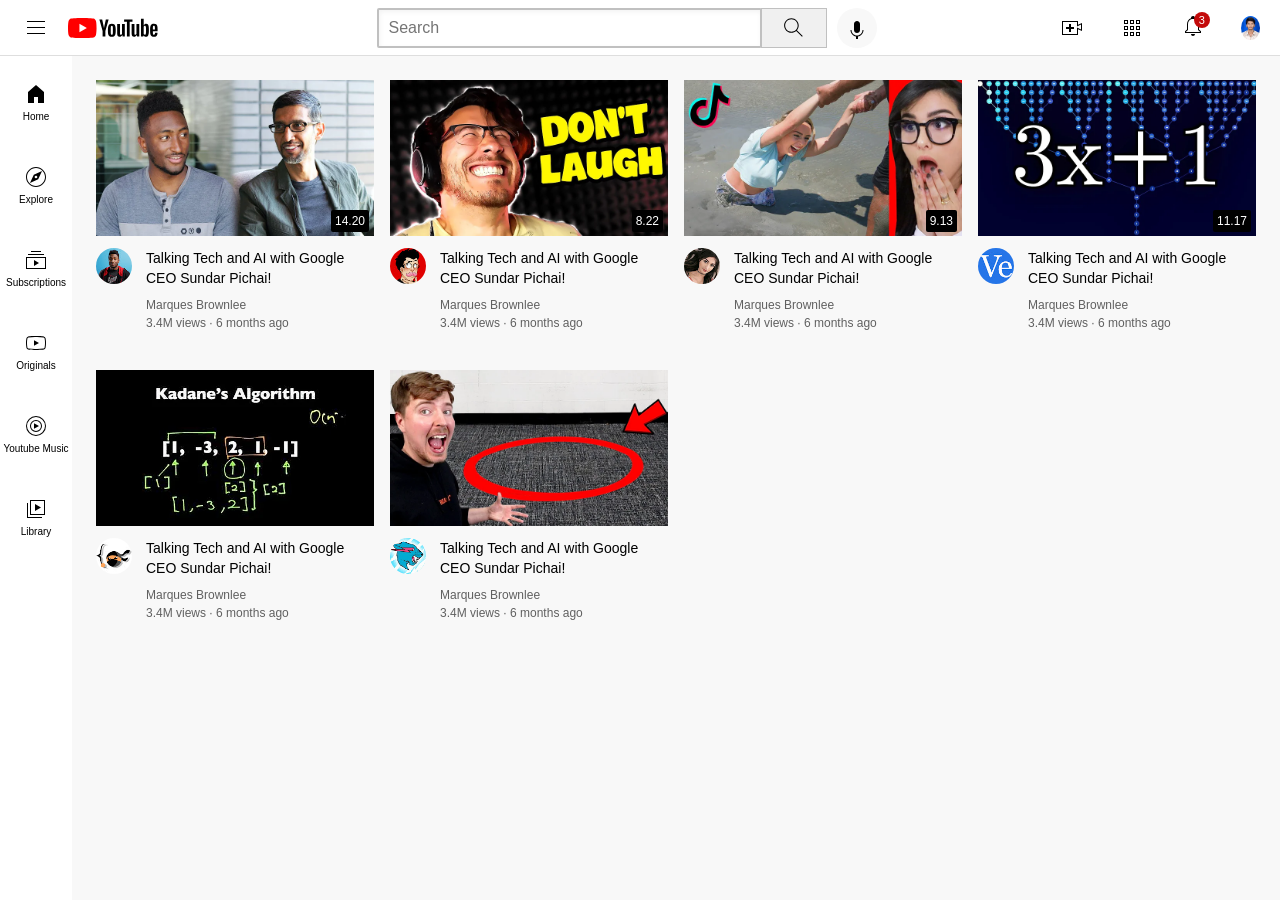
<file: index.html>
<!DOCTYPE html>
<html>

<head>
  <title>Youtube.com Clone </title>
  <link rel="stylesheet" href="styles/general.css">
  <link rel="stylesheet" href="styles/header.css">
  <link rel="stylesheet" href="styles/video.css">
  <link rel="stylesheet" href="styles/SideBar.css">

</head>



<body>
  <div class="header">
    <div class="left-section">
      <img class="hamburger-menu" src="Icons/hamburger-menu.svg">
      <img class="youtube-logo" src="Icons/youtube-logo.svg">
    </div>


    <div class="middle-section"><input class="search-bar" type="search" placeholder="Search">
      <button class="search-button">
        <img class="search-icon" src="Icons/search.svg">
          <div class="tooltip">Search</div>
      </button>
      <button class="voice-search-button">
        <img class="voice-search-icon" src="Icons/voice-search-icon.svg">
           <div class="tooltip">Search with your Voice</div>
      </button>
    </div>

    <div class="right-section">

      <div class="upload-icon-container">
          <img class="upload-icon" src="Icons/upload.svg">
          <div class="tooltip">Create</div>
      </div>

      <div class="youtube-apps-icons">
         <img class="youtube-apps-icon" src="Icons/youtube-apps.svg">
           <div class="tooltip">YouTube apps</div>
      </div>

      <div class="notifications-n">
          <div class="notifications-icon-container">
              <img class="notifications-icon" src="Icons/notifications.svg">
              <div class="tooltip">Notifications</div>
              <div class="notifications-count">3</div>
          </div>
      </div>

      
      <img class="pic-icon" src="Channel-Pictures/charan_img.jpg">
    </div>

  </div>

<div class="sidebar">

    <div class="sidebar-link">
        <img src="Icons/home.svg">
        <div>Home</div>
    </div>
    <div class="sidebar-link">
        <img src="Icons/explore.svg">
        <div>Explore</div>
    </div>
    <div class="sidebar-link">
        <img src="Icons/subscriptions.svg">
        <div>Subscriptions</div>
    </div>
    <div class="sidebar-link">
        <img src="Icons/originals.svg">
        <div>Originals</div>
    </div>
    <div class="sidebar-link">
        <img src="Icons/youtube-music.svg">
        <div>Youtube Music</div>
    </div>
    <div class="sidebar-link">
        <img src="Icons/library.svg">
        <div>Library</div>
    </div>
    
</div>



  <div class="video-grid">
    <div class="video-preview">
      <div class="thumbnail-row">
        <img class="thumbnail" src="thumbnails/thumbnail-1.webp">
        <div class="Video-time">14.20</div>
      </div>
      <div class="video-info-grid">
        <div class="channel-picture">
          <img class="profile-picture" src="Channel-Pictures/channel-1.jpeg">
        </div>
        <div class="video-info">
          <p class="video-title">
            Talking Tech and AI with Google CEO Sundar Pichai!
          </p>
          <p class="video-author">
            Marques Brownlee
          </p>
          <p class="video-status">
            3.4M views · 6 months ago
          </p>
        </div>

      </div>
    </div>



    <div class="video-preview">
      <div class="thumbnail-row">
        <img class="thumbnail" src="thumbnails/thumbnail-2.webp">
        <div class="Video-time">8.22</div>
      </div>
      <div class="video-info-grid">
        <div class="channel-picture">
          <img class="profile-picture" src="Channel-Pictures/channel-2.jpeg">
        </div>
        <div class="video-info">
          <p class="video-title">
            Talking Tech and AI with Google CEO Sundar Pichai!
          </p>
          <p class="video-author">
            Marques Brownlee
          </p>
          <p class="video-status">
            3.4M views · 6 months ago
          </p>
        </div>
      </div>
    </div>



    <div class="video-preview">
      <div class="thumbnail-row">
        <img class="thumbnail" src="thumbnails/thumbnail-3.webp">
        <div class="Video-time">9.13</div>
      </div>
      <div class="video-info-grid">
        <div class="channel-picture">
          <img class="profile-picture" src="Channel-Pictures/channel-3.jpeg">
        </div>
        <div class="video-info">
          <p class="video-title">
            Talking Tech and AI with Google CEO Sundar Pichai!
          </p>
          <p class="video-author">
            Marques Brownlee
          </p>
          <p class="video-status">
            3.4M views · 6 months ago
          </p>
        </div>

      </div>
    </div>



    <div class="video-preview">
      <div class="thumbnail-row">
        <img class="thumbnail" src="thumbnails/thumbnail-4.webp">
           <div class="Video-time">11.17</div>
      </div>
      <div class="video-info-grid">
        <div class="channel-picture">
          <img class="profile-picture" src="Channel-Pictures/channel-4.jpeg">
        </div>
        <div class="video-info">
          <p class="video-title">
            Talking Tech and AI with Google CEO Sundar Pichai!
          </p>
          <p class="video-author">
            Marques Brownlee
          </p>
          <p class="video-status">
            3.4M views · 6 months ago
          </p>
        </div>
      </div>
    </div>


    <div class="video-preview">
      <div class="thumbnail-row">
        <img class="thumbnail" src="thumbnails/thumbnail-5.webp">
      </div>
      <div class="video-info-grid">
        <div class="channel-picture">
          <img class="profile-picture" src="Channel-Pictures/channel-5.jpeg">
        </div>
        <div class="video-info">
          <p class="video-title">
            Talking Tech and AI with Google CEO Sundar Pichai!
          </p>
          <p class="video-author">
            Marques Brownlee
          </p>
          <p class="video-status">
            3.4M views · 6 months ago
          </p>
        </div>

      </div>
    </div>



    <div class="video-preview">
      <div class="thumbnail-row">
        <img class="thumbnail" src="thumbnails/thumbnail-6.webp">
      </div>
      <div class="video-info-grid">
        <div class="channel-picture">
          <img class="profile-picture" src="Channel-Pictures/channel-6.jpeg">
        </div>
        <div class="video-info">
          <p class="video-title">
            Talking Tech and AI with Google CEO Sundar Pichai!
          </p>
          <p class="video-author">
            Marques Brownlee
          </p>
          <p class="video-status">
            3.4M views · 6 months ago
          </p>
        </div>
      </div>
    </div>
</body>

</html>
</file>
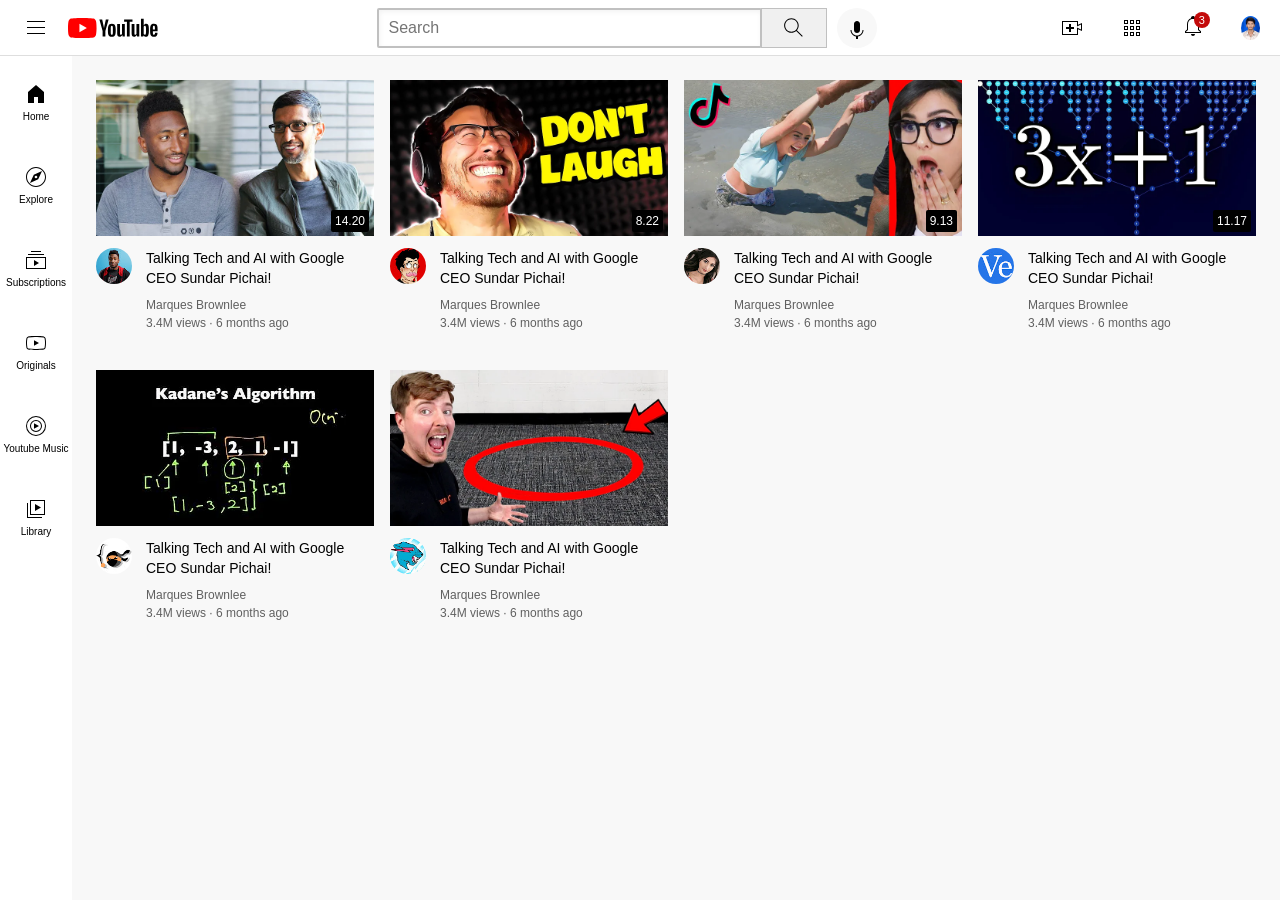
<file: youtube.html>
<!DOCTYPE html>
<html>

<head>
  <title>Youtube.com Clone </title>
  <link rel="stylesheet" href="styles/general.css">
  <link rel="stylesheet" href="styles/header.css">
  <link rel="stylesheet" href="styles/video.css">
  <link rel="stylesheet" href="styles/SideBar.css">

</head>



<body>
  <div class="header">
    <div class="left-section">
      <img class="hamburger-menu" src="Icons/hamburger-menu.svg">
      <img class="youtube-logo" src="Icons/youtube-logo.svg">
    </div>


    <div class="middle-section"><input class="search-bar" type="search" placeholder="Search">
      <button class="search-button">
        <img class="search-icon" src="Icons/search.svg">
          <div class="tooltip">Search</div>
      </button>
      <button class="voice-search-button">
        <img class="voice-search-icon" src="Icons/voice-search-icon.svg">
           <div class="tooltip">Search with your Voice</div>
      </button>
    </div>

    <div class="right-section">

      <div class="upload-icon-container">
          <img class="upload-icon" src="Icons/upload.svg">
          <div class="tooltip">Create</div>
      </div>

      <div class="youtube-apps-icons">
         <img class="youtube-apps-icon" src="Icons/youtube-apps.svg">
           <div class="tooltip">YouTube apps</div>
      </div>

      <div class="notifications-n">
          <div class="notifications-icon-container">
              <img class="notifications-icon" src="Icons/notifications.svg">
              <div class="tooltip">Notifications</div>
              <div class="notifications-count">3</div>
          </div>
      </div>

      
      <img class="pic-icon" src="Channel-Pictures/charan_img.jpg">
    </div>

  </div>

<div class="sidebar">

    <div class="sidebar-link">
        <img src="Icons/home.svg">
        <div>Home</div>
    </div>
    <div class="sidebar-link">
        <img src="Icons/explore.svg">
        <div>Explore</div>
    </div>
    <div class="sidebar-link">
        <img src="Icons/subscriptions.svg">
        <div>Subscriptions</div>
    </div>
    <div class="sidebar-link">
        <img src="Icons/originals.svg">
        <div>Originals</div>
    </div>
    <div class="sidebar-link">
        <img src="Icons/youtube-music.svg">
        <div>Youtube Music</div>
    </div>
    <div class="sidebar-link">
        <img src="Icons/library.svg">
        <div>Library</div>
    </div>
    
</div>



  <div class="video-grid">
    <div class="video-preview">
      <div class="thumbnail-row">
        <img class="thumbnail" src="thumbnails/thumbnail-1.webp">
        <div class="Video-time">14.20</div>
      </div>
      <div class="video-info-grid">
        <div class="channel-picture">
          <img class="profile-picture" src="Channel-Pictures/channel-1.jpeg">
        </div>
        <div class="video-info">
          <p class="video-title">
            Talking Tech and AI with Google CEO Sundar Pichai!
          </p>
          <p class="video-author">
            Marques Brownlee
          </p>
          <p class="video-status">
            3.4M views · 6 months ago
          </p>
        </div>

      </div>
    </div>



    <div class="video-preview">
      <div class="thumbnail-row">
        <img class="thumbnail" src="thumbnails/thumbnail-2.webp">
        <div class="Video-time">8.22</div>
      </div>
      <div class="video-info-grid">
        <div class="channel-picture">
          <img class="profile-picture" src="Channel-Pictures/channel-2.jpeg">
        </div>
        <div class="video-info">
          <p class="video-title">
            Talking Tech and AI with Google CEO Sundar Pichai!
          </p>
          <p class="video-author">
            Marques Brownlee
          </p>
          <p class="video-status">
            3.4M views · 6 months ago
          </p>
        </div>
      </div>
    </div>



    <div class="video-preview">
      <div class="thumbnail-row">
        <img class="thumbnail" src="thumbnails/thumbnail-3.webp">
        <div class="Video-time">9.13</div>
      </div>
      <div class="video-info-grid">
        <div class="channel-picture">
          <img class="profile-picture" src="Channel-Pictures/channel-3.jpeg">
        </div>
        <div class="video-info">
          <p class="video-title">
            Talking Tech and AI with Google CEO Sundar Pichai!
          </p>
          <p class="video-author">
            Marques Brownlee
          </p>
          <p class="video-status">
            3.4M views · 6 months ago
          </p>
        </div>

      </div>
    </div>



    <div class="video-preview">
      <div class="thumbnail-row">
        <img class="thumbnail" src="thumbnails/thumbnail-4.webp">
           <div class="Video-time">11.17</div>
      </div>
      <div class="video-info-grid">
        <div class="channel-picture">
          <img class="profile-picture" src="Channel-Pictures/channel-4.jpeg">
        </div>
        <div class="video-info">
          <p class="video-title">
            Talking Tech and AI with Google CEO Sundar Pichai!
          </p>
          <p class="video-author">
            Marques Brownlee
          </p>
          <p class="video-status">
            3.4M views · 6 months ago
          </p>
        </div>
      </div>
    </div>


    <div class="video-preview">
      <div class="thumbnail-row">
        <img class="thumbnail" src="thumbnails/thumbnail-5.webp">
      </div>
      <div class="video-info-grid">
        <div class="channel-picture">
          <img class="profile-picture" src="Channel-Pictures/channel-5.jpeg">
        </div>
        <div class="video-info">
          <p class="video-title">
            Talking Tech and AI with Google CEO Sundar Pichai!
          </p>
          <p class="video-author">
            Marques Brownlee
          </p>
          <p class="video-status">
            3.4M views · 6 months ago
          </p>
        </div>

      </div>
    </div>



    <div class="video-preview">
      <div class="thumbnail-row">
        <img class="thumbnail" src="thumbnails/thumbnail-6.webp">
      </div>
      <div class="video-info-grid">
        <div class="channel-picture">
          <img class="profile-picture" src="Channel-Pictures/channel-6.jpeg">
        </div>
        <div class="video-info">
          <p class="video-title">
            Talking Tech and AI with Google CEO Sundar Pichai!
          </p>
          <p class="video-author">
            Marques Brownlee
          </p>
          <p class="video-status">
            3.4M views · 6 months ago
          </p>
        </div>
      </div>
    </div>
</body>

</html>
</file>
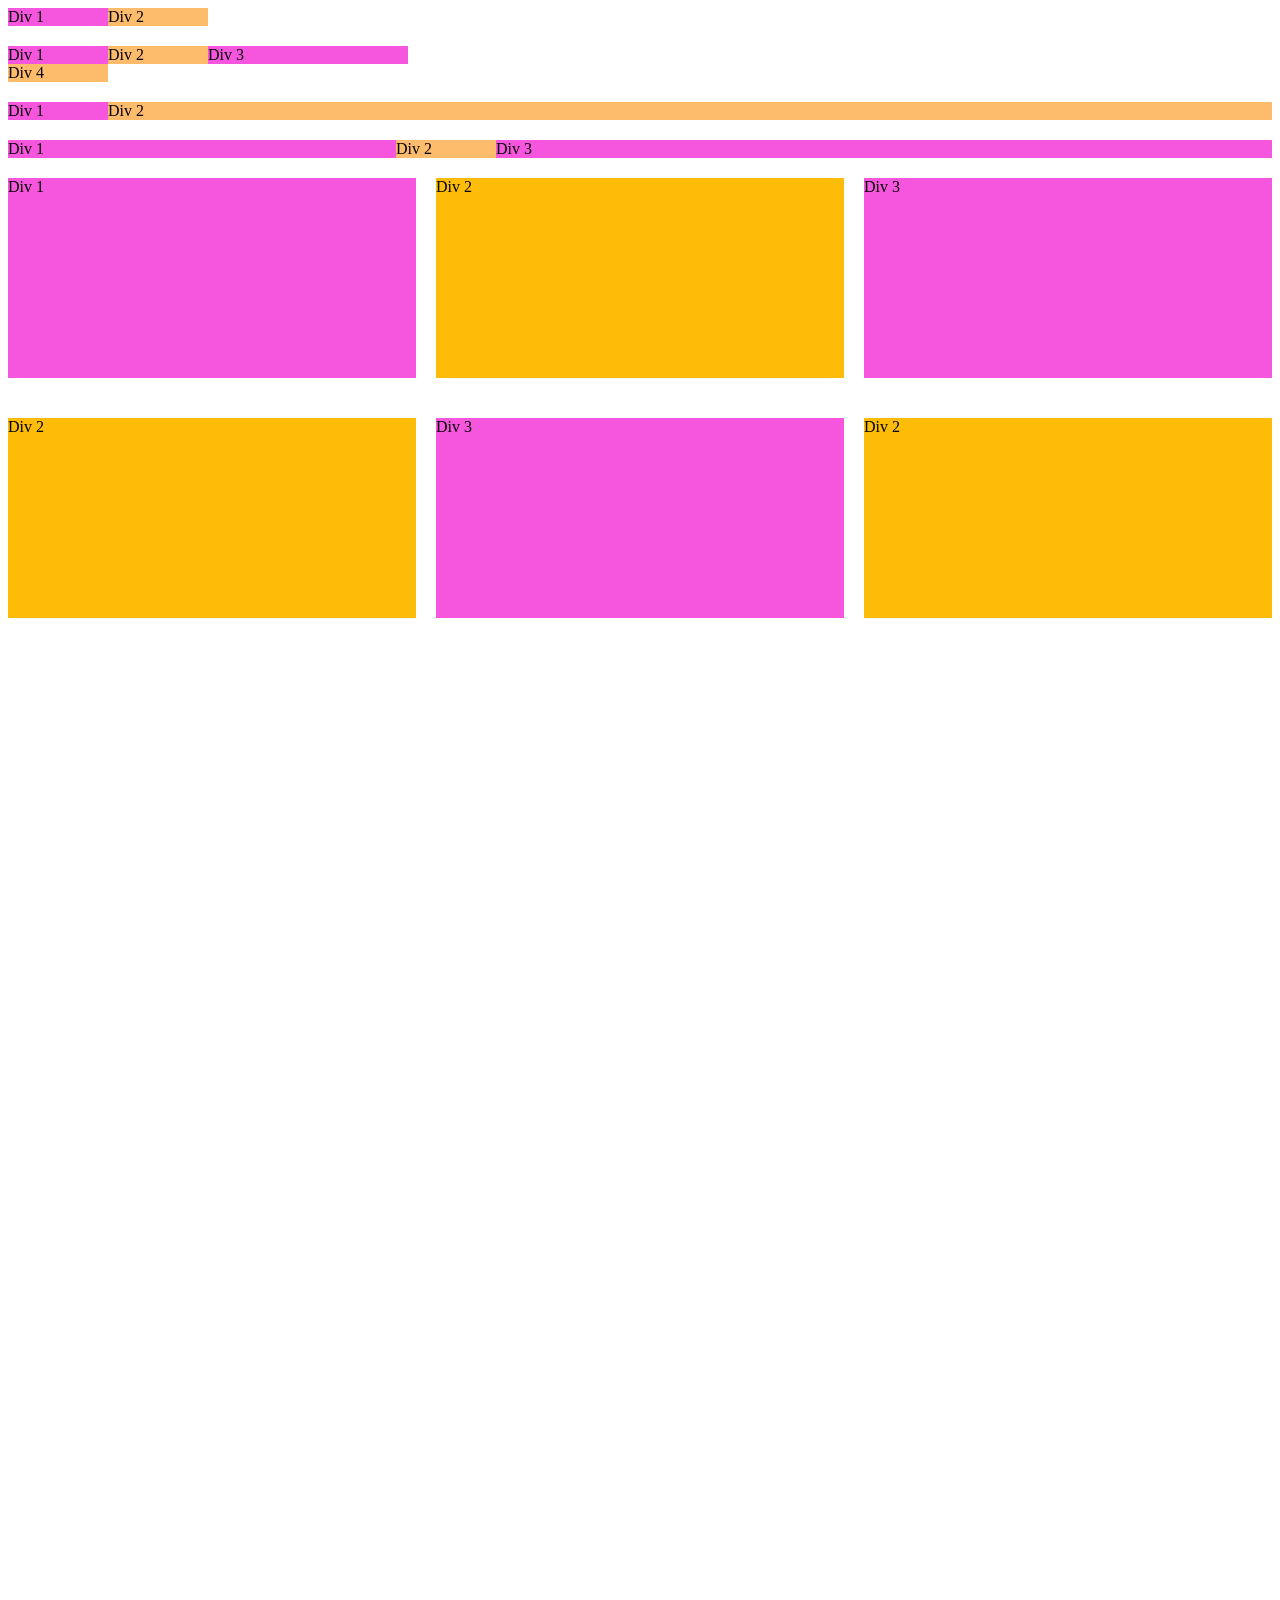
<file: intro-to-html/grid.html>
<!DOCTYPE html>
<html>

<head>
  <title>Grid practice</title>
</head>

<body style="padding-bottom: 2000px;">
  <div style="display: grid;grid-template-columns: 100px 100px ;">
    <div style="background-color: rgb(246, 86, 222);">Div 1</div>
    <div style="background-color: rgb(253, 188, 108);">Div 2</div>
  </div>

   <div style="display: grid;grid-template-columns: 100px 100px 200px;margin-top: 20px;">
    <div style="background-color: rgb(246, 86, 222);">Div 1</div>
    <div style="background-color: rgb(253, 188, 108);">Div 2</div>
    <div style="background-color: rgb(246, 86, 222);">Div 3</div>
    <div style="background-color: rgb(253, 188, 108);">Div 4</div>
  </div>

     <div style="display: grid;grid-template-columns: 100px 1fr;margin-top: 20px;">
    <div style="background-color: rgb(246, 86, 222);">Div 1</div>
    <div style="background-color: rgb(253, 188, 108);">Div 2</div>
    </div>

    <div style="display: grid;grid-template-columns: 1fr 100px 2fr;margin-top: 20px;">
      <div style="background-color: rgb(246, 86, 222);">Div 1</div>
      <div style="background-color: rgb(253, 188, 108);">Div 2</div>
      <div style="background-color: rgb(246, 86, 222);">Div 3</div>
    </div>

    
    <div style="display: grid;grid-template-columns: 1fr 1fr 1fr;margin-top: 20px;column-gap: 20px;
    row-gap: 40px;">
      <div style="height: 200px; background-color: rgb(246, 86, 222);">Div 1</div>
      <div style="height: 200px; background-color: rgb(253, 188, 08);">Div 2</div>
      <div style="height: 200px; background-color: rgb(246, 86, 222);">Div 3</div>
      <div style="height: 200px; background-color: rgb(253, 188, 08);">Div 2</div>
      <div style="height: 200px; background-color: rgb(246, 86, 222);">Div 3</div>
       <div style="height: 200px; background-color: rgb(253, 188, 08);">Div 2</div>
 
      
    </div>
</body>

</html>
</file>
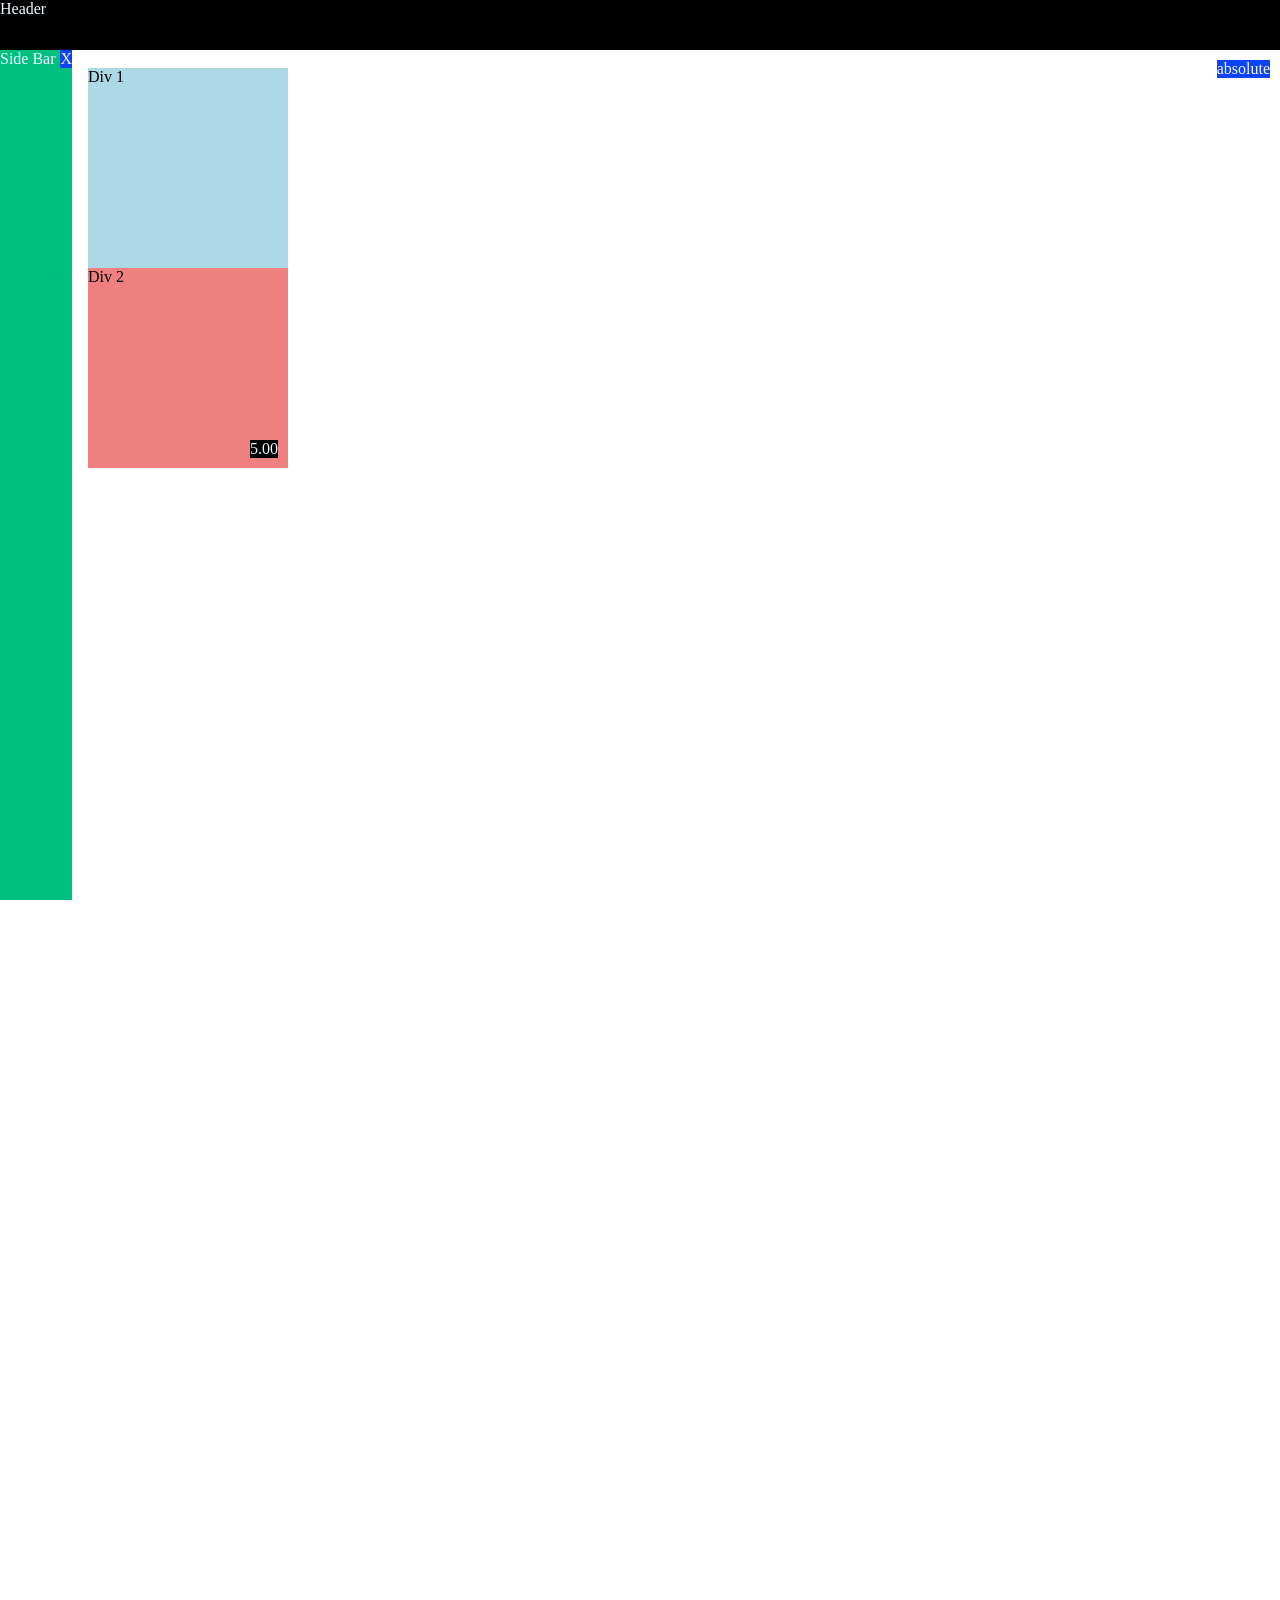
<file: intro-to-html/position.html>
<!DOCTYPE html>
<html>

<head>
  <title>Position practice</title>
</head>

<body style="padding-bottom: 2000px;
padding-left: 80px;
padding-top: 60px;">
  <div style="background-color: black;
      position:fixed ;
      top: 0px;
      right:0;
      left:0;
      height:50px;
      color: aliceblue;">
    Header
  </div>


  <div style="background-color: rgb(0, 192, 128);
      position: fixed;
      left: 0px;
      bottom: 0px;
      top: 50px;
      width: 72px;
      color: aliceblue;">
    Side Bar
      <div style="position: absolute;
      background-color: rgb(14, 67, 244);
      color: aliceblue;
      right: 0px;
      top: 0px;">
        X
  </div>
  </div>

  <div style="position: absolute;
      background-color: rgb(14, 67, 244);
      color: aliceblue;
      right: 10px;
      top: 60px;">
    absolute
  </div>



  <div style="background-color: lightblue; 
      height: 200px;width: 200px;
      ">Div 1</div>
  <div style="background-color: lightcoral; 
      height: 200px;width: 200px;position: relative;
      ">Div 2  <div style="position: absolute;
      background-color: rgb(0, 0, 0);
      color: aliceblue;
      bottom: 10px;
      right: 10px;">
   5.00
  </div>
  </div>

</body>

</html>
</file>
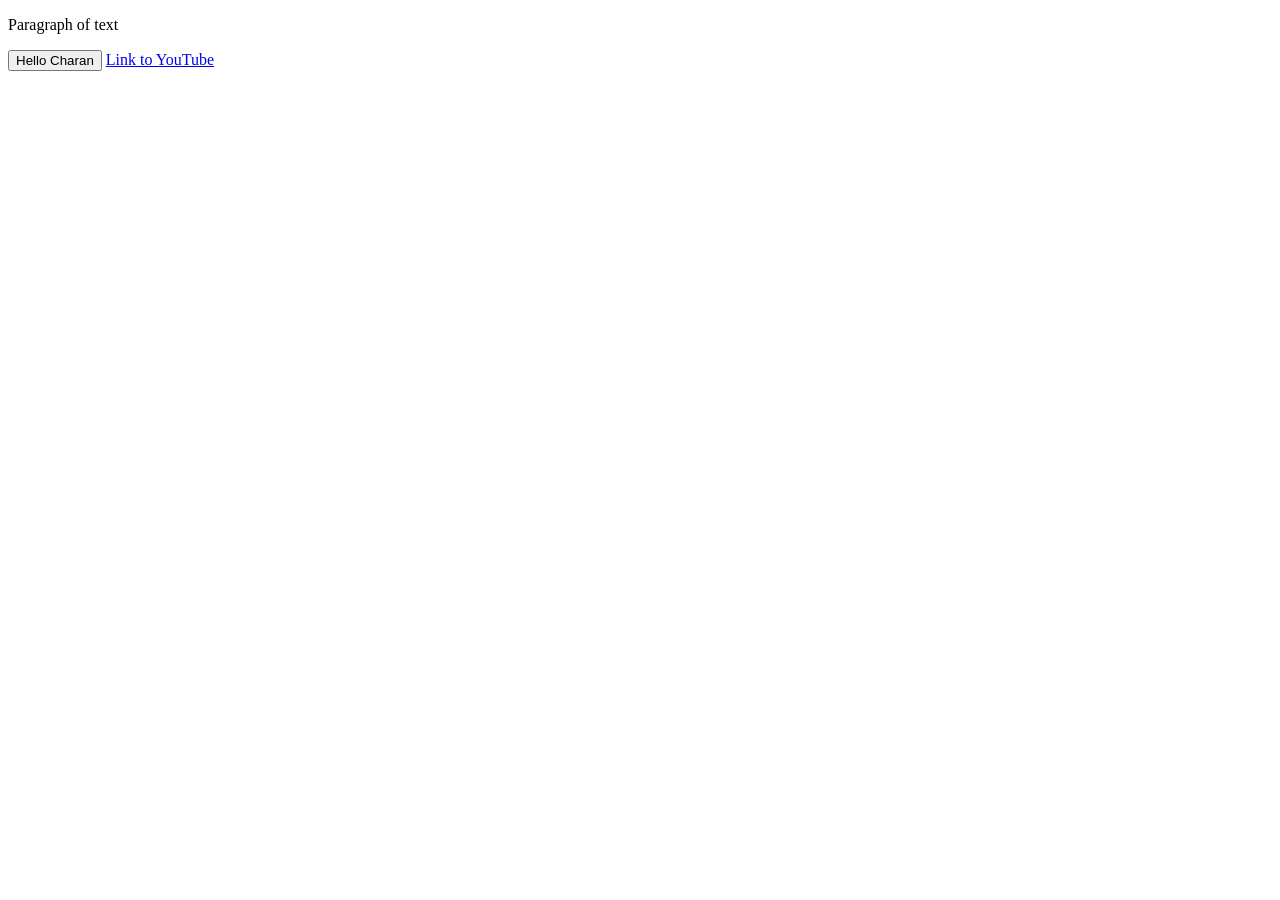
<file: intro-to-html/website.html>
<!DOCTYPE html>
<html>
  <head>
    <title>
      First Website
    </title>
  </head>
  <body>
    <p>Paragraph of text

    </p>
  <button>
    Hello Charan
  </button>
  <a href="https://www.youtube.com/">
   Link to YouTube
  </a>

    
  </body>

</html>
</file>
<file: styles/general.css>
p {
  margin-top: 0;
  margin-bottom: 0;

}

body {
   font-family: Roboto, Arial;
  margin: 0;
  padding-top: 80px;
  padding-left: 96px;
  padding-right: 24px;
  background-color: rgb(248, 248, 248);
}
</file>
<file: styles/header.css>
.header {
  height: 55px;
  justify-content: space-between;
  display: flex;
  position: fixed;
  flex-direction: row;
  background-color: white;

  border-bottom-width: 1px;
  border-bottom-style: solid;
  border-bottom-color: rgb(222, 222, 222);
  top: 0px;
  left: 0px;
  right: 0px;
  z-index: 100;
}

.left-section {
  display: flex;
  align-items: center;

}

.hamburger-menu {
  height: 24px;
  margin-left: 24px;
  margin-right: 20px;

}

.youtube-logo {
  height: 20px;
}

.middle-section {
  flex: 1;
  margin-left: 70px;
  margin-right: 35px;
  max-width: 500px;
  display: flex;
  align-items: center;


}

.search-bar {
  flex: 1;
  height: 40px;
  padding-left: 10px;
  font-size: 16px;
  border-width: 1pz;
  border-color: rgb(192, 192, 192);
  border-style: solid;
  width: 0;
  border-radius: 2px;
  box-shadow: inset 1px 2px 5px rgba(0, 0, 0, 0.05);
}

.search-bar::placeholder {
  font-family: Roboto, Arial;
  font-size: 16px;

}


.search-icon {
  height: 25px;
}

.search-button {
  height: 40px;
  width: 66px;
  background-color: rgb(240, 240, 240);
  border-width: 1px;
  border-style: solid;
  border-color: rgb(192, 192, 192);
  margin-left: -1px;
  margin-right: 10px;
}

.search-button,
.voice-search-button,
.upload-icon-container,
.youtube-apps-icons,
.notifications-n{
  display: flex;
  justify-content: center;
  align-items: center;

}

.search-button .tooltip,
.voice-search-button .tooltip,
.upload-icon-container .tooltip,
.youtube-apps-icons .tooltip,
.notifications-n .tooltip {
  position: absolute;
  font-family: Roboto, Arial;
  background-color: grey;
  color: rgb(255, 255, 255);
  padding-bottom: 4px;
  padding-top: 4px;
  padding-left: 8px;
  padding-right: 8px;
  border-radius: 2px;
  font-size: 12px;
  bottom: -30px;
  opacity: 0;
  transition: opacity 0.15s;
  pointer-events: none;
  white-space: none;

}

.search-button:hover .tooltip,
.voice-search-button:hover .tooltip,
.upload-icon-container:hover .tooltip,
.youtube-apps-icons:hover .tooltip ,
.notifications-n:hover .tooltip{
  opacity: 1;

}

.search-button:hover .tooltip {
  opacity: 1;

}

.voice-search-button {
  height: 40px;
  width: 40px;
  border-radius: 20px;
  border: none;
  background-color: rgb(248, 248, 248);
}

.voice-search-icon {
  height: 24px;
  margin-top: 4px;

}


.right-section {
  width: 200px;
  margin-right: 20px;
  display: flex;
  align-items: center;
  justify-content: space-between;
  flex-shrink: 0;
}

.upload-icon {
  height: 24px;
}

.youtube-apps-icon {
  height: 24px;
}

.notifications-icon {
  height: 24px;
}

.notifications-icon-container {
  position: relative;

}

.notifications-count {
  position: absolute;
  top: -2px;
  right: -5px;
  background-color: rgb(195, 10, 10);
  border-radius: 10px;
  color: white;
  font-family: Roboto, Arial;
  font-size: 11px;
  padding-left: 5px;
  padding-right: 5px;
  padding-bottom: 2px;
  padding-top: 2px;

}

.pic-icon {
  height: 24px;
  border-radius: 50%;

}
</file>
<file: styles/video.css>
.thumbnail {
      width: 100%;
    }
    .video-author,
    .video-title {
      display: block;
    }
.Video-time{
background-color: black;
color: white;
position: absolute;
bottom: 8px;
right: 5px;
border-radius: 2px;
font-family: Roboto,Arial;
font-size: 12px;
font-weight: 500px;
padding-left: 4px;
padding-right: 4px;
padding-bottom: 4px;
padding-top: 4px;

}


    .video-title {
      margin-top: 0;
      font-size: 14px;
      font-weight: 500;
      line-height: 20px;
      margin-bottom: 10px;
    }

    .video-info-grid{
      display: grid;
      grid-template-columns: 50px 1fr;
    }
    .profile-picture {
      width: 36px;

      border-radius: 50px;
    }

    .thumbnail-row {
      position: relative;
      margin-bottom: 8px;
    }

    .video-author,
    .video-status {
      font-size: 12px;
      color: rgb(96, 96, 96);
    }

    .video-author {
      margin-bottom: 4px;
    }
    .video-grid{
      display: grid;
      column-gap: 16px;
      row-gap: 40px;
      grid-template-columns:1fr 1fr 1fr ;
     
    }


    @media (max-width:750px) {
      .video-grid{
        grid-template-columns: 1fr 1fr;
      }
    }

    @media (min-width:751px) and (max-width:999px){
            .video-grid{
        grid-template-columns: 1fr 1fr 1fr;
      }
    }


    @media (min-width:1000px) {
      .video-grid{
        grid-template-columns: 1fr 1fr 1fr 1fr;
      }
    }
</file>
<file: styles/SideBar.css>
.sidebar {
  position: fixed;
  left: 0px;
  bottom: 0px;
  top: 55px;
  background-color: rgb(255, 255, 255);
  width: 72px;
  z-index:200px;
  padding-top: 5px;
}
.sidebar-link{
  height: 83px;
  display: flex;
  cursor: pointer
  ;
  justify-content: center;
  align-items: center;

  flex-direction: column;
}

.sidebar-link:hover{
  background-color: lightgray;
}

.sidebar-link img{
  height: 24px;
  margin-bottom: 5px;
}

.sidebar-link div{

  font-size: 10px;

}
</file>
